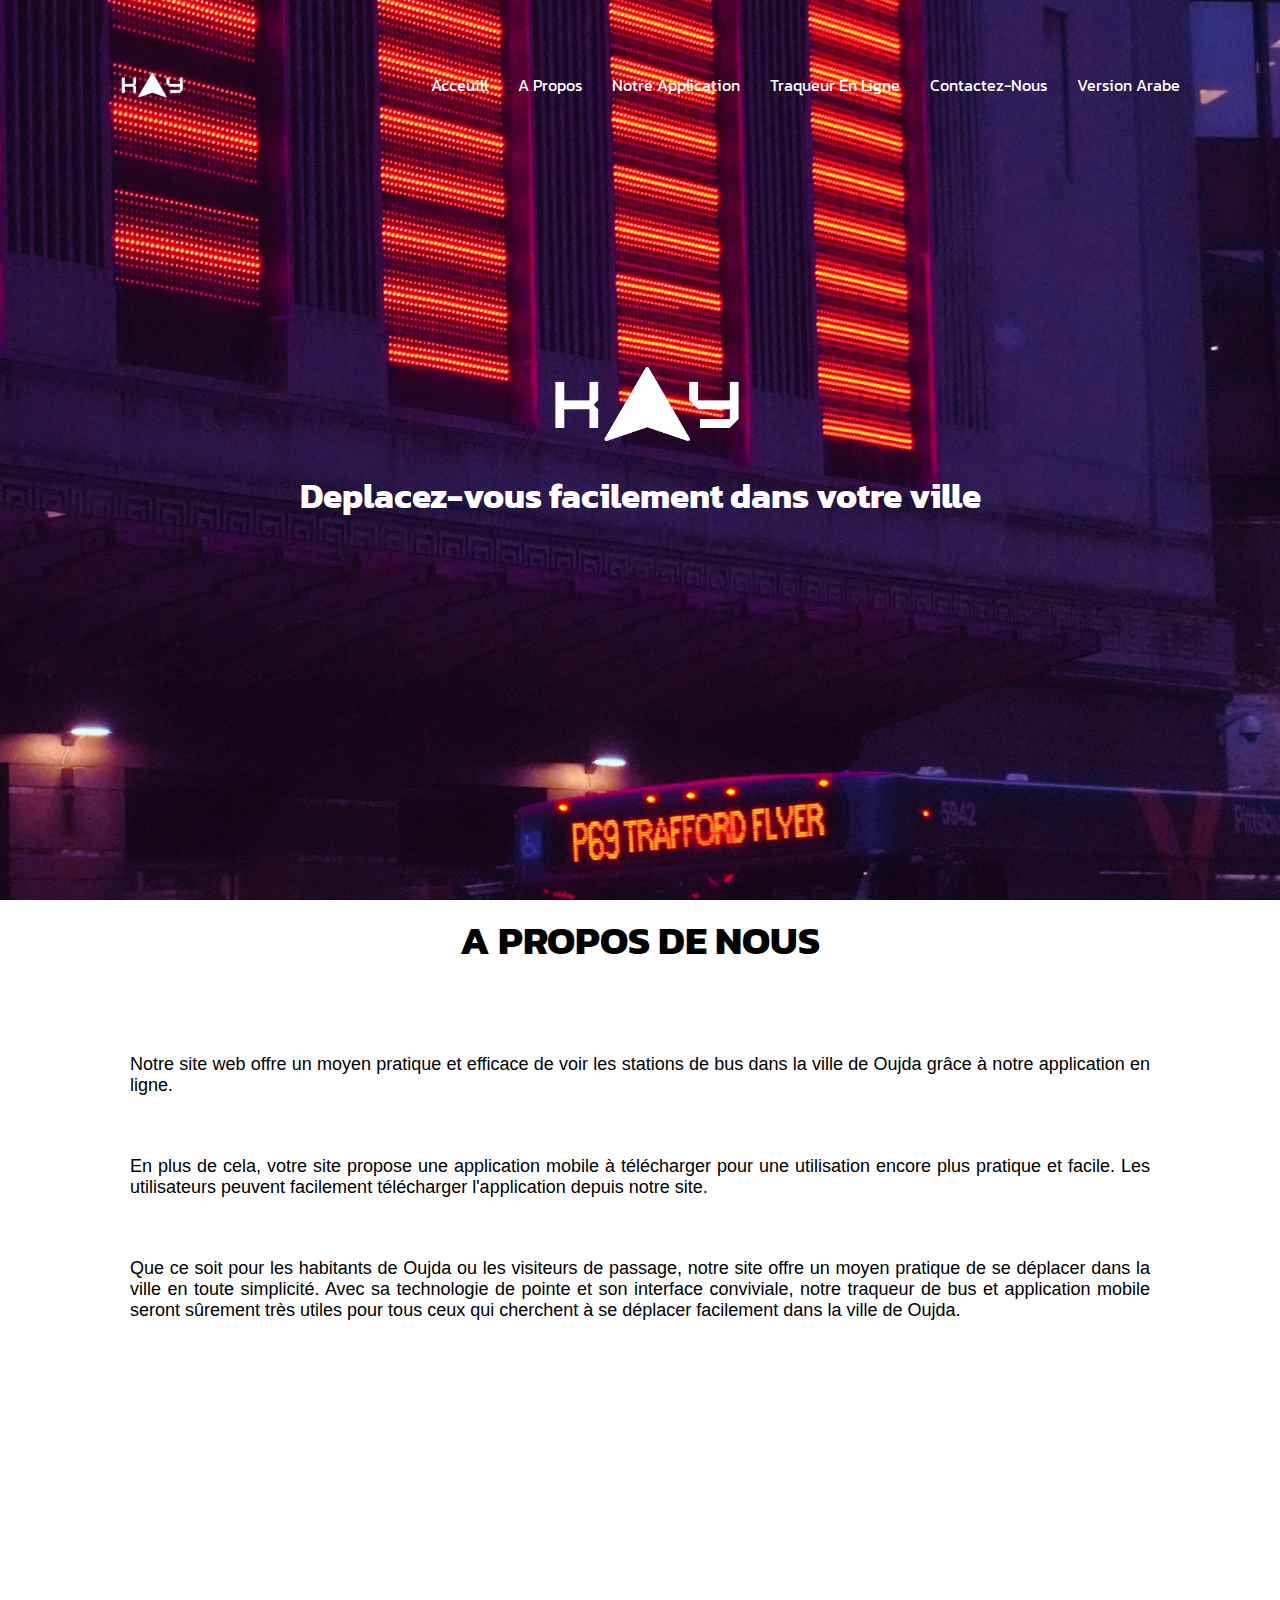
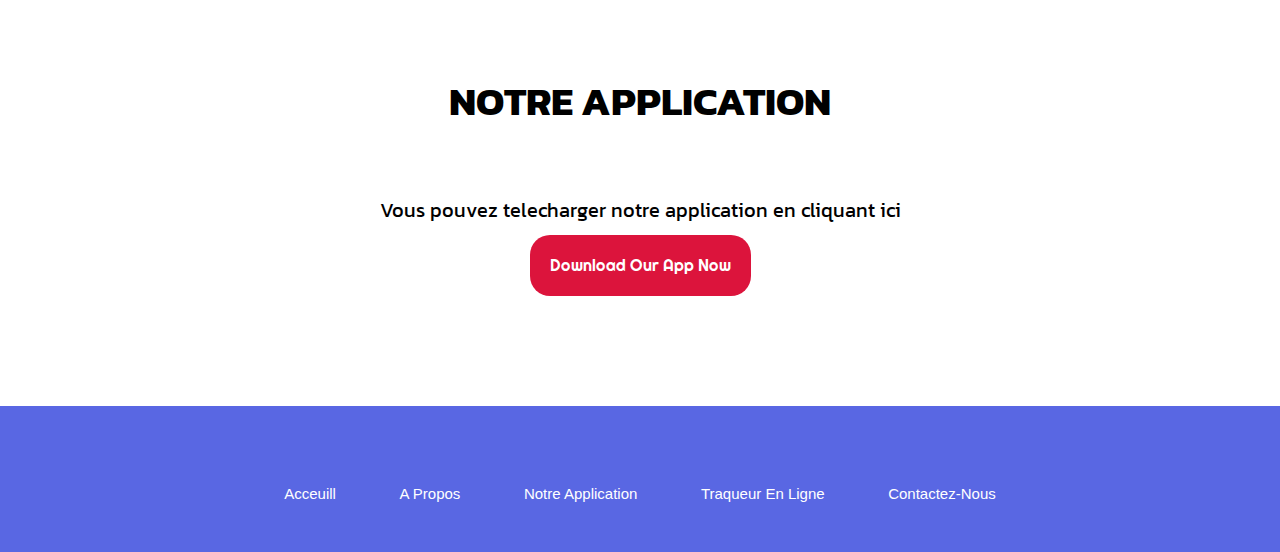
<file: index.html>
<DOCTYPE html>
  <!DOCTYPE html>
  <html lang="en">
    <head>
      <link rel="icon" href="/favicon.ico" type="image/x-icon" />
      <meta charset="UTF-8" />
      <meta http-equiv="X-UA-Compatible" content="IE=edge" />
      <meta name="viewport" content="width=device-width, initial-scale=1.0" />
      <!-- <script src="https://cdn.tailwindcss.com"></script> -->
      <link href="style.css" rel="stylesheet" />
      <title>KAY - Page Principale</title>
    </head>
    <body>
      <header>
        <a href="#">
          <img src="Assets/logo.png" class="logo-link" />
        </a>
        <nav>
          <li><a href="#">Acceuill</a></li>
          <li><a href="#about">A Propos</a></li>
          <li><a href="#">Notre Application</a></li>
          <li><a href="bus-tracker.html">Traqueur En Ligne</a></li>
          <li><a href="contact.html">Contactez-Nous</a></li>

          <li><a href="index ar.html">Version Arabe</a></li>
        </nav>
      </header>
      <section class="banner-area">
        <div class="overlay">
          <img class="titleImg" src="Assets/bus.png" />
        </div>
        <img src="Assets/logo.png" class="logo" />
        <h2>Deplacez-vous facilement dans votre ville</h2>
      </section>

      <section class="about-area" id="about">
        <h3 class="section-title">A Propos de nous</h3>
        <p>
          Notre site web offre un moyen pratique et efficace de voir les
          stations de bus dans la ville de Oujda grâce à notre application en
          ligne.
        </p>
        <p>
          En plus de cela, votre site propose une application mobile à
          télécharger pour une utilisation encore plus pratique et facile. Les
          utilisateurs peuvent facilement télécharger l'application depuis notre
          site.
        </p>
        <p>
          Que ce soit pour les habitants de Oujda ou les visiteurs de passage,
          notre site offre un moyen pratique de se déplacer dans la ville en
          toute simplicité. Avec sa technologie de pointe et son interface
          conviviale, notre traqueur de bus et application mobile seront
          sûrement très utiles pour tous ceux qui cherchent à se déplacer
          facilement dans la ville de Oujda.
        </p>
      </section>

      <section class="app-area">
        <h3 class="section-title">Notre Application</h3>
        <p>Vous pouvez telecharger notre application en cliquant ici</p>
        <a href="#" class="about-btn">Download Our App Now</a>
      </section>

      <footer>
        <div class="footer">
          <div class="row">
            <a href="#"><i class="fa fa-facebook"></i></a>
            <a href="#"><i class="fa fa-youtube"></i></a>
            <a href="#"><i class="fa fa-linkedin"></i></a>
          </div>

          <div class="row">
            <ul>
              <li><a href="#">Acceuill</a></li>
              <li><a href="#about">A Propos</a></li>
              <li><a href="#">Notre Application</a></li>
              <li><a href="bus-tracker.html">Traqueur En Ligne</a></li>
              <li><a href="contact.html">Contactez-Nous</a></li>
            </ul>
          </div>
        </div>
      </footer>
    </body>
  </html>
</DOCTYPE>
</file>
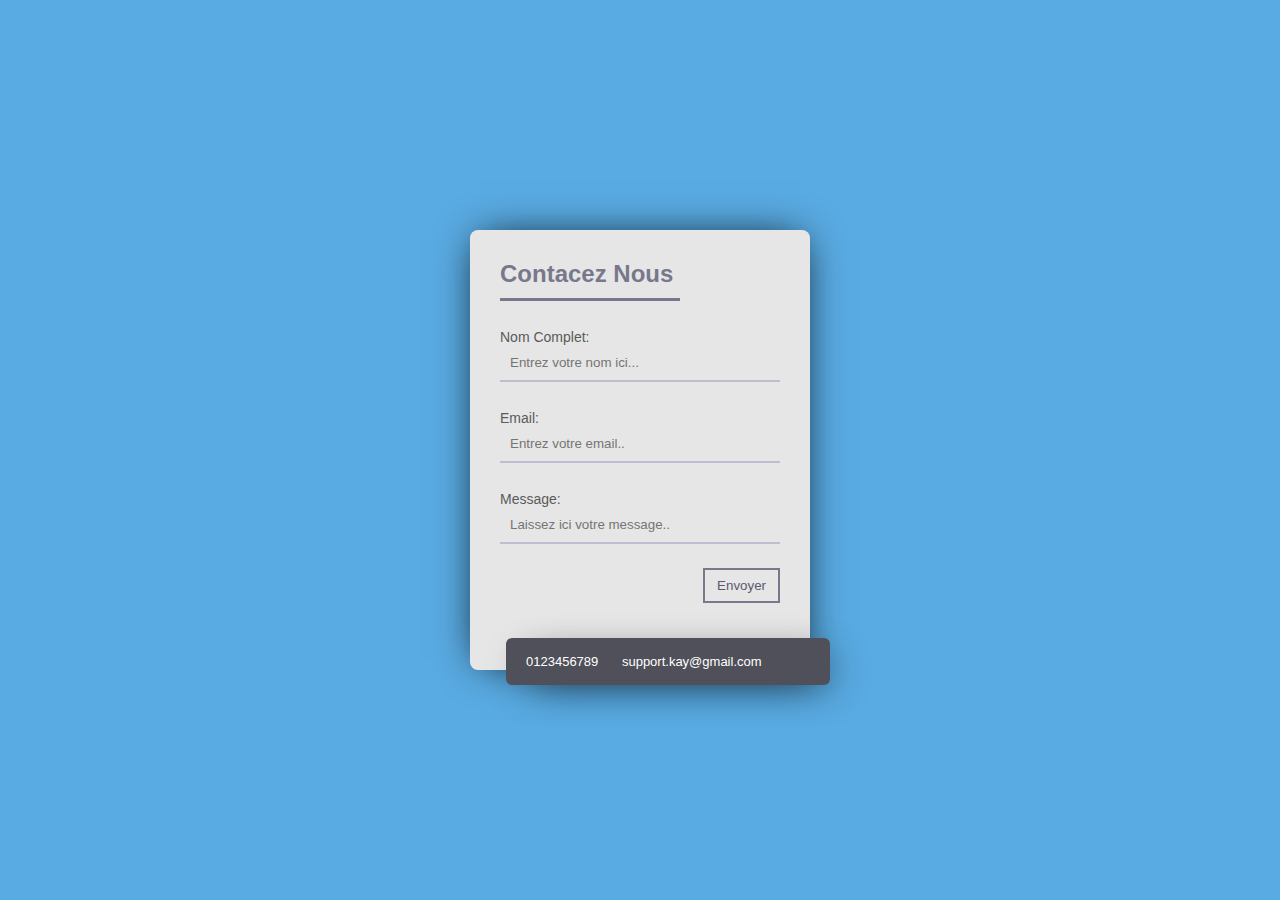
<file: contact.html>
<DOCTYPE html>
    <!DOCTYPE html>
    <html lang="en">
      <head>
        <link rel="icon" href="/favicon.ico" type="image/x-icon" />
        <meta charset="UTF-8" />
        <meta http-equiv="X-UA-Compatible" content="IE=edge" />
        <meta name="viewport" content="width=device-width, initial-scale=1.0" />
        <!-- <script src="https://cdn.tailwindcss.com"></script> -->
        <link href="Styles/contact.css" rel="stylesheet" />
        <title>KAY - Contactez Nous</title>
      </head>
      <body>
        
        
        <form class="form" id="my-form" action="https://formspree.io/mbjezjow" method="POST">
            <h2>Contacez Nous</h2>
            <p type="Nom Complet:"><input type="text" name="name" placeholder="Entrez votre nom ici..." required></input></p>
            <p type="Email:"><input type="email" name="_replyto" placeholder="Entrez votre email.." required></input></p>
            <p type="Message:"><input name="message" placeholder="Laissez ici votre message.." required></input></p>
            <button type="submit" id="submit-button">Envoyer</button>
            <div>
              <span class="fa fa-phone"></span>0123456789
              <span class="fa fa-envelope-o"></span> support.kay@gmail.com
            </div>
          </form>
          


      </body>

      <script>
        const form = document.getElementById('my-form');
        const submitButton = document.getElementById('submit-button');
      
        form.addEventListener('submit', (event) => {
          event.preventDefault();
          submitButton.disabled = true;
      
          fetch(event.target.action, {
            method: 'POST',
            headers: {
              'Accept': 'application/json'
            },
            body: new FormData(event.target)
          })
          .then(response => response.json())
          .then(data => {
            alert('Thank you for your message!');
            form.reset();
            submitButton.disabled = false;
          })
          .catch(error => {
            alert('There was an error submitting your form. Please try again later.');
            submitButton.disabled = false;
          });
        });
      </script>
    </html>
  </DOCTYPE>
</file>
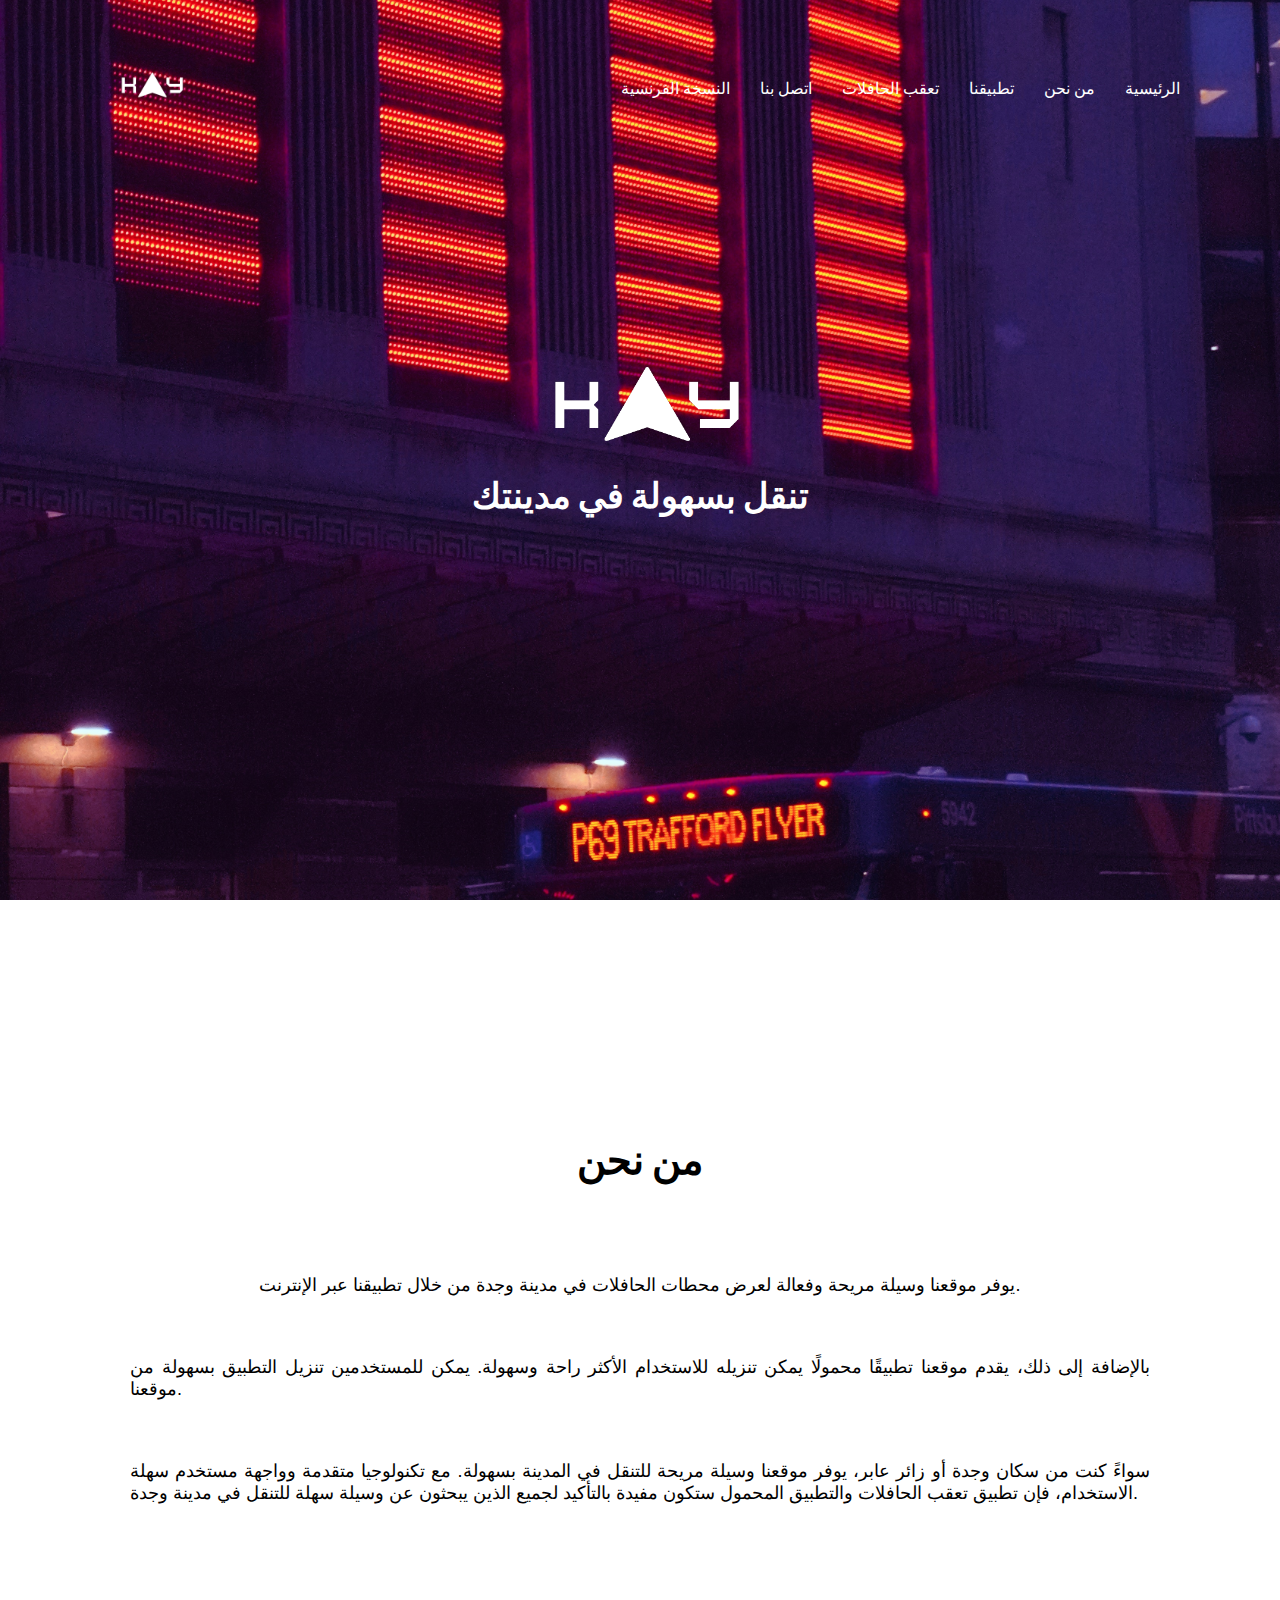
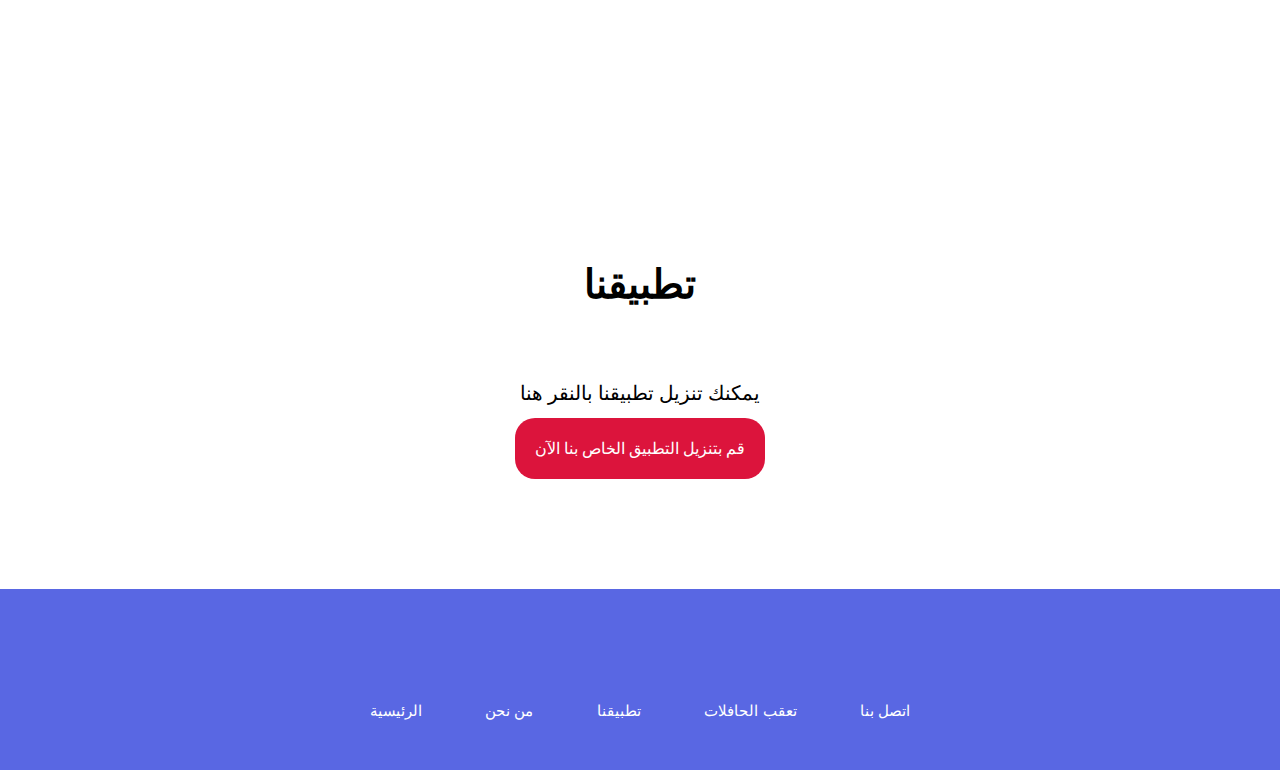
<file: index_ar.html>
<!DOCTYPE html>
<html lang="ar">
  <head>
    <link rel="icon" href="/favicon.ico" type="image/x-icon" />
    <meta charset="UTF-8" />
    <meta http-equiv="X-UA-Compatible" content="IE=edge" />
    <meta name="viewport" content="width=device-width, initial-scale=1.0" />
    <!-- <script src="https://cdn.tailwindcss.com"></script> -->
    <link href="style.css" rel="stylesheet" />
    <title>KAY - الصفحة الرئيسية</title>
  </head>
  <body>
    <header>
      <a href="#">
        <img src="Assets/logo.png" class="logo-link" />
      </a>
      <nav>
        <li><a href="index.html">النسخة الفرنسية</a></li>
        <li><a href="contact.html">اتصل بنا</a></li>

        <li><a href="bus-tracker.html">تعقب الحافلات</a></li>
        <li><a href="#">تطبيقنا</a></li>

        <li><a href="#about">من نحن</a></li>

        <li><a href="#">الرئيسية</a></li>


      </nav>
    </header>
    <section class="banner-area">
      <div class="overlay">
        <img class="titleImg" src="Assets/bus.png" />
      </div>
      <img src="Assets/logo.png" class="logo"/>
      <h2>تنقل بسهولة في مدينتك</h2>
    </section>
    <section class="container"></section>

    <section class="about-area" id="about">
      <h3 class="section-title">من نحن</h3>
      <p>
        يوفر موقعنا وسيلة مريحة وفعالة لعرض محطات الحافلات في مدينة وجدة من خلال تطبيقنا عبر الإنترنت.
      </p>
      <p>
        بالإضافة إلى ذلك، يقدم موقعنا تطبيقًا محمولًا يمكن تنزيله للاستخدام الأكثر راحة وسهولة.
        يمكن للمستخدمين تنزيل التطبيق بسهولة من موقعنا.
      </p>
      <p>
        سواءً كنت من سكان وجدة أو زائر عابر، يوفر موقعنا وسيلة مريحة للتنقل في المدينة بسهولة.
        مع تكنولوجيا متقدمة وواجهة مستخدم سهلة الاستخدام، فإن تطبيق تعقب الحافلات والتطبيق المحمول
        ستكون مفيدة بالتأكيد لجميع الذين يبحثون عن وسيلة سهلة للتنقل في مدينة وجدة.
      </p>
    </section>

    <section class="app-area">
      <h3 class="section-title">تطبيقنا</h3>
      <p>يمكنك تنزيل تطبيقنا بالنقر هنا</p>
      <a href="#" class="about-btn">قم بتنزيل التطبيق الخاص بنا الآن</a>
    </section>

    <footer>
      <div class="footer">
        <div class="row">
          <a href="#"><i class="fa fa-facebook"></i></a>
          <a href="#"><i class="fa fa-youtube"></i></a>
          <a href="#"><i class="fa fa-linkedin"></i></a>
        </div>

        <div class="row">
          <ul>
            <li><a href="#">الرئيسية</a></li>
            <li><a href="#about">من نحن</a></li>
            <li><a href="#">تطبيقنا</a></li>
            <li><a href="bus-tracker.html">تعقب الحافلات</a></li>
            <li><a href="contact.html">اتصل بنا</a></li>
          </ul>
        </div>
      </div>
    </footer>
  </body>
</html>
</file>
<file: style.css>
/* FONTS */
@import url("https://fonts.googleapis.com/css2?family=Kanit&display=swap");
@import url("https://fonts.googleapis.com/css2?family=Orbitron:wght@800&display=swap");
@import url("https://fonts.googleapis.com/css2?family=Audiowide&display=swap");
@import url('https://fonts.googleapis.com/css2?family=Righteous&display=swap');

* {
  margin: 0;
  padding: 0;
  box-sizing: border-box;
}
body {
  font-family: "Kanit", sans-serif;
}
ul,
nav {
  list-style: none;
}
a {
  text-decoration: none;
  cursor: pointer;
  color: inherit;
  z-index: 999;
}
header {
  position: absolute;
  top: 0;
  left: 0;
  z-index: 10;
  width: 100%;
  display: -webkit-flex;
  display: -moz-flex;
  display: -ms-flex;
  display: -o-flex;
  display: flex;
  justify-content: space-between;
  align-items: center;
  padding: 35px 100px 0;
}

header .logo-link {
  width: 100px;
}

header nav {
  display: -webkit-flex;
  display: -moz-flex;
  display: -ms-flex;
  display: -o-flex;
  display: flex;
}
header nav li {
  margin: 0 15px;
  color: white;
}
header nav li:first-child {
  margin-left: 0;
}
header nav li:last-child {
  margin-right: 0;
}
section {
  display: -webkit-flex;
  display: -moz-flex;
  display: -ms-flex;
  display: -o-flex;
  display: flex;
  flex-direction: column;
  align-items: center;
  padding: 110px 100px;
}
/* section p{
  max-width: 800px;
  text-align: center;
  margin-bottom: 35px;
  padding: 0 20px;
} */
header nav a {
  position: relative;
  text-decoration: none;
}

header nav a:before {
  content: "";
  position: absolute;
  width: 100%;
  height: 2px;
  bottom: 0;
  left: 0;
  background-color: #000; /* Change this to the desired color of the underline */
  visibility: hidden;
  transform: scaleX(0);
  transition: all 0.3s ease-in-out 0s;
}

header nav a:hover:before {
  visibility: visible;
  transform: scaleX(1);
}

.banner-area {
  position: relative;
  width: 100%;
  height: 100%;
  justify-content: center;
  min-height: 100vh;
  color: #fff;
  text-align: center;
}
.banner-area .overlay {
  position: absolute;
  left: 0;
  top: 0;
  width: inherit;
  height: inherit;
  background-color: black;
  z-index: 1;
}

.banner-area .titleImg {
  position: absolute;
  right: 0;
  top: 0;
  width: inherit;
  height: inherit;
  object-fit: cover;
}

/* .banner-area .banner-img:after{
  content: ' ';
  position: absolute;
  top: 0;
  left: 0;
  width: 100%;
  height: 100%;
  background-color: #000;
  opacity: .8;
} */
.banner-area .logo {
  margin: 15px;
  font-size: 65px;
  z-index: 999;
  width: 300px;
}
.banner-area h2 {
  margin-bottom: 40px;
  font-size: 35px;
  z-index: 999;
  position: relative;
  bottom: 100px;
}
.banner-area a.banner-btn {
  padding: 15px 35px;
  background: crimson;
  border-radius: 50px;
  text-transform: uppercase;
  position: relative;
  bottom: 100px;
}
.about-area {
  position: relative;
  bottom: 100px;
}

.about-area p {
  text-align: justify;
    font-family: "Roboto", sans-serif;
    font-size: 18px;
    padding: 30px;
}
.section-title {
  text-transform: uppercase;
  font-size: 50px;
  margin-bottom: 5%;
  font-size: 40px;
  text-align: center;
}



.app-area p{
  padding: 10px;
  font-size: 20px;
  line-height: 1.5;
}
.app-area .about-btn {
  background-color: crimson;
  padding: 20px;
  border-radius: 20px;
  color: white;
  font-family: 'Righteous', cursive;
}


/*MAP*/
.mapBg {
  overflow: hidden;
}

#map {
  position: absolute;
  top: 0;
  bottom: 0;
  width: 100%;
}
.form-wrapper {
  position: absolute;
  top: 0;
  left: 50%;
  transform: translateX(-50%);
  background: linear-gradient(to right, #3e6ccf, #4854ff);
  padding: 20px;
  border-bottom-left-radius: 20px;
  border-bottom-right-radius: 20px;

  width: 40%;
  visibility: hidden;
}
.form-wrapper form h2 {
  color: white;
  text-align: center;
  font-size: 16px;
  padding-bottom: 20px;
}
input[type="text"] {
  width: 100%;
  padding: 10px;
  font-size: 16px;
  border-radius: 5px;
  border: none;
  margin-bottom: 20px;
}
input[type="submit"] {
  padding: 10px;
  font-size: 16px;
  background-color: crimson;
  color: white;
  border: none;
  border-radius: 10px;
}
.place {
  background-color: crimson;
  color: white;
  padding: 7px;
  border-radius: 10px;
  position: absolute;
  margin-right: 12px;
  right: 0;
}



/*Footer*/



/*Responsive*/
@media (max-width: 1000px) {
  header {
    padding: 20px 50px;
  }
  section {
    padding: 100px 50px;
  }
  .about-left,
  .about-right {
    flex-basis: 100%;
  }
  .about-content li {
    padding: 8px;
  }
}
@media (max-width: 700px) {
  header {
    flex-direction: column;
  }
  header h2 {
    margin-bottom: 15px;
  }
  header nav li {
    margin: 0 7px;
    padding: 10px;
  }
  section {
    padding: 125px 30px;
  }
  .banner-area {
    min-height: 600px;
  }
  .banner-area h1 {
    font-size: 35px;
  }
  .banner-area h2 {
    font-size: 20px;
  }
  .banner-area a.banner-btn {
    padding: 15px 40px;
  }
  #map {
    width: 100%;
    height: 91vh;
  }
  #map {
    width: 100%;
  }
  #search-form label {
    font-size: 16px;
  }
  #search-form input {
    font-size: 14px;
  }
}


/* ===== Scrollbar CSS ===== */
  /* Firefox */
  * {
    scrollbar-width: auto;
    scrollbar-color: #1a88ff #ffffff;
  }

  /* Chrome, Edge, and Safari */
  *::-webkit-scrollbar {
    width: 10px;
  }

  *::-webkit-scrollbar-track {
    background: #ffffff;
  }

  *::-webkit-scrollbar-thumb {
    background-color: #1a88ff;
    border-radius: 16px;
    border: 3px none #ffffff;
  }


  .mapBg{
    overflow: hidden;
  }
  .loading-wrapper {
    height: 100vh;
    width: 100%;
    display: flex;
    align-items: center;
    justify-content: center;
    flex-direction: column;
    background-color: rgb(25, 40, 255);
    
  }
  
  .loading-logo {
    width: 400px;
    height: 400px;
    background-image: url('Assets/A-arrow.png');
    background-size: cover;
    animation: helikopter 4s linear infinite;
  }
  @keyframes helikopter {
          from {
            transform: rotate(0deg);
          }
          to {
            transform: rotate(360deg);
          }
    }
  
  .map {
    height: 100vh;
    width: 100%;
    visibility: hidden;
    
    opacity: 0;
    transition: opacity 1s ease-in-out;
  }
  #map {
    height: 100%;
    width: 100%;
    
  }
  .form-wrapper {
    position: absolute;
    top: 0;
    left: 50%;
    transform: translateX(-50%);
    background: linear-gradient(to right ,#3e6ccf,#4854ff);
    padding: 20px;
    border-bottom-left-radius: 20px;
    border-bottom-right-radius: 20px;
    
    width: 40%;
    visibility: hidden;
    
  }
  .form-wrapper form h2{
      color: white;
      text-align: center;
      font-size: 16px;
      padding-bottom: 20px;
  }
  input[type="text"] {
    width: 100%;
    padding: 10px;
    font-size: 16px;
    border-radius: 5px;
    border: none;
    margin-bottom: 20px;
  }
  input[type="submit"] {
    padding: 10px;
    font-size: 16px;
    background-color: crimson;
    color: white;
    border: none;
    border-radius: 10px;
    
  }
  .place{
      background-color: crimson;
      color: white;
      padding: 7px;
      border-radius: 10px;
      position: absolute;
      margin-right: 12px;
      right:0;
  }
  
  
  
  .btn{
    padding: 10px;
    font-size: 16px;
    background-color: crimson;
    color: white;
    border: none;
    border-radius: 10px;
  }
  
/* Footer */
.footer{
  background:#5967e3;
  padding:30px 0px;
  font-family: 'Play', sans-serif;
  text-align:center;
  }
  
  .footer .row{
  width:100%;
  margin:1% 0%;
  padding:0.6% 0%;
  color:rgb(255, 255, 255);
  font-size:0.8em;
  }
  
  .footer .row a{
  text-decoration:none;
  color:rgb(255, 255, 255);
  transition:0.5s;
  font-family: "Roboto", sans-serif;
    font-size: 15px;
  }
  
  .footer .row a:hover{
  color:#000000;
  text-decoration: underline;
  text-underline-offset: 6px;
  }
  
  .footer .row ul{
  width:100%;
  }
  
  .footer .row ul li{
  display:inline-block;
  margin:0px 30px;
  }
  
  .footer .row a i{
  font-size:2em;
  margin:0% 1%;
  }
  
  @media (max-width:720px){
  .footer{
  text-align:left;
  padding:5%;
  }
  .footer .row ul li{
  display:block;
  margin:10px 0px;
  text-align:left;
  }
  .footer .row a i{
  margin:0% 3%;
  }
  }

  .gm-style-iw {
    max-width: 200px;
  }
</file>
<file: Styles/contact.css>
body {
  background: #59abe3;
  margin: 0;
}
.form {
  width: 340px;
  height: 440px;
  background: #e6e6e6;
  border-radius: 8px;
  box-shadow: 0 0 40px -10px #000;
  margin: calc(50vh - 220px) auto;
  padding: 20px 30px;
  max-width: calc(100vw - 40px);
  box-sizing: border-box;
  font-family: "Montserrat", sans-serif;
  position: relative;
}
h2 {
  margin: 10px 0;
  padding-bottom: 10px;
  width: 180px;
  color: #78788c;
  border-bottom: 3px solid #78788c;
}
input {
  width: 100%;
  padding: 10px;
  box-sizing: border-box;
  background: none;
  outline: none;
  resize: none;
  border: 0;
  font-family: "Montserrat", sans-serif;
  transition: all 0.3s;
  border-bottom: 2px solid #bebed2;
}
input:focus {
  border-bottom: 2px solid #78788c;
}
p:before {
  content: attr(type);
  display: block;
  margin: 28px 0 0;
  font-size: 14px;
  color: #5a5a5a;
}
button {
  float: right;
  padding: 8px 12px;
  margin: 8px 0 0;
  font-family: "Montserrat", sans-serif;
  border: 2px solid #78788c;
  background: 0;
  color: #5a5a6e;
  cursor: pointer;
  transition: all 0.3s;
}
button:hover {
  background: #78788c;
  color: #fff;
}
div {
  content: "Hi";
  position: absolute;
  bottom: -15px;
  right: -20px;
  background: #50505a;
  color: #fff;
  width: 320px;
  padding: 16px 4px 16px 0;
  border-radius: 6px;
  font-size: 13px;
  box-shadow: 10px 10px 40px -14px #000;
}
span {
  margin: 0 5px 0 15px;
}
</file>
